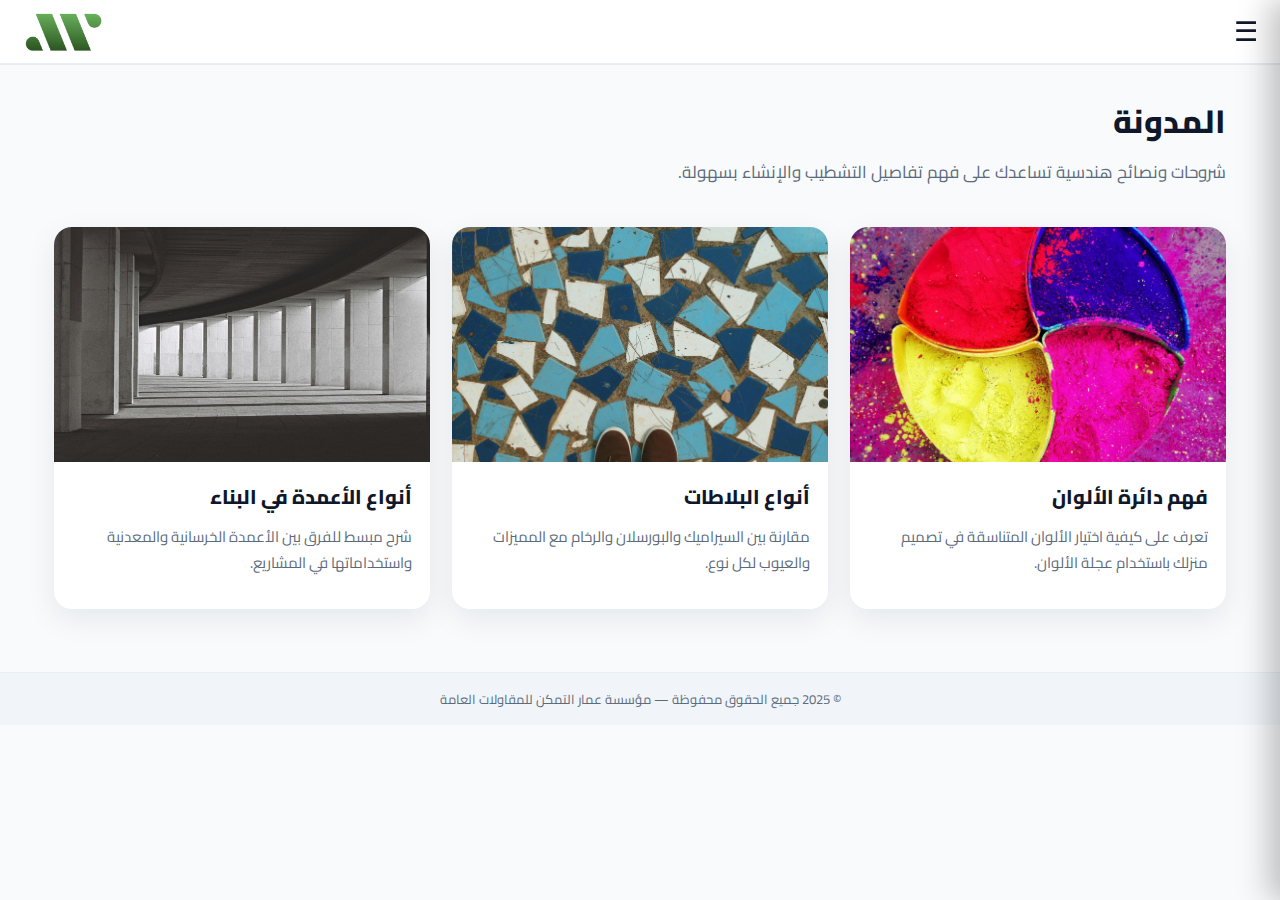
<file: blog.html>
<!DOCTYPE html>
<html lang="ar" dir="rtl">
<head>
  <meta charset="utf-8" />
  <meta name="viewport" content="width=device-width, initial-scale=1, maximum-scale=1"/>
  <title>المدونة | AMAR</title>
  <link href="https://fonts.googleapis.com/css2?family=Cairo:wght@400;600;700;800&display=swap" rel="stylesheet">
  <link rel="icon" type="image/png" href="logo.png">
   <link rel="stylesheet" href="style.css">

  <style>
    :root {
      --header-h: 64px;
      --section-gap: 60px;
      --muted: #5b6b7b;
      --transition: .35s ease;
    }

    * {
      box-sizing: border-box;
      scroll-behavior: smooth;
    }

    body {
      margin: 0;
      font-family: "Cairo", sans-serif;
      background: #f8fafc;
      color: #0f172a;
      line-height: 1.7;
      animation: fadeIn 0.7s ease;
    }

    @keyframes fadeIn {
      from { opacity: 0; transform: translateY(10px); }
      to { opacity: 1; transform: translateY(0); }
    }

    header {
      position: sticky;
      top: 0;
      z-index: 1000;
      display: flex;
      align-items: center;
      justify-content: space-between;
      padding: 10px 16px;
      border-bottom: 1px solid #e5eff5;
      background: rgba(255,255,255,.92);
      backdrop-filter: blur(8px);
      height: var(--header-h);
      transition: background var(--transition);
    }

    header:hover {
      background: rgba(255,255,255,.98);
    }

    /* شعار */
    .brand {
      margin-left: 7px;
    }
    .brand img {
      height: 44px;
      display: block;
      max-width: 140px;
    }

    nav a {
      margin-left: 14px;
      font-weight: 700;
      color: #0f172a;
      text-decoration: none;
      transition: color var(--transition);
    }
    

    footer {
      margin-top: 63px;
      padding: 15px;
      text-align: center;
      color: #5b6b7b;
      font-size: 13px;
      background: #f1f5f9;
      border-top: 1px solid #e5eff5;
    }

    .container {
      max-width: 1200px;
      margin: 0 auto;
      padding: 0 14px;
    }

    h2.title {
      font-size: clamp(22px, 4vw, 32px);
      font-weight: 800;
      margin: 30px 0 10px;
    }

    p.subtitle {
      color: var(--muted);
      font-size: clamp(15px, 2.5vw, 17px);
      margin-bottom: 40px;
    }

    .blog-grid {
      display: grid;
      grid-template-columns: repeat(auto-fit, minmax(280px, 1fr));
      gap: 22px;
    }

    .post {
      background: #fff;
      border-radius: 18px;
      box-shadow: 0 10px 30px rgba(15,23,42,.08);
      overflow: hidden;
      display: flex;
      flex-direction: column;
      transition: transform var(--transition), box-shadow var(--transition);
    }
    .post:hover {
      transform: translateY(-5px);
      box-shadow: 0 18px 46px rgba(15,23,42,.14);
    }
    .post img {
      width: 100%;
      aspect-ratio: 16/10;
      object-fit: cover;
      transition: transform .4s ease;
    }
    .post:hover img {
      transform: scale(1.05);
    }
    .post .content {
      padding: 18px;
    }
    .post h3 {
      margin: 0 0 10px;
      font-size: clamp(18px, 3vw, 20px);
      font-weight: 800;
    }
    .post p {
      color: #5b6b7b;
      font-size: 15px;
      line-height: 1.7;
      margin: 0 0 16px;
    }

    
    .btn:hover {
      opacity: .9;
      transform: translateY(-2px);
    }

    
    /* زر فتح القائمة */
    .menu-btn {
      background: none;
      border: none;
      font-size: 27px;
      cursor: pointer;
      color: #0f172a;
      margin-left: 12px;
      transition: transform .25s;
    }
    .menu-btn:hover {
      transform: scale(1.1);
    }

    /* Responsive */
    @media(max-width: 640px) {
      nav {
        display: none;
      }
      .sidebar {
        width: 100%;
        right: -100%;
      }
      .sidebar.active {
        right: 0;
      }
    }

    










  

</style>

  </style>
</head>
<body>

<header>
  <!-- زر القائمة الجانبية -->
  <button class="menu-btn" onclick="toggleMenu()">☰</button>

  <div class="brand">
    <a href="index.html">
      <img src="logo.png" alt="شعار المؤسسة" >
    </a>
  </div>
</header>

<!-- Sidebar -->
<aside id="sidebar" class="sidebar" aria-hidden="true">
  <div class="side-header">
    <div style="display:flex;align-items:center;gap:10px">
      <img src="a1.png" alt="" style="height:45px;border-radius:8px">
      <strong></strong>
    </div>
    <button class="side-close" aria-label="إغلاق القائمة" onclick="toggleMenu()">✖</button>
  </div>
   <nav class="side-links">
<a href="index.html#hero" onclick="toggleMenu()">الرئيسية</a>
<a href="index.html#services" onclick="toggleMenu()">خدماتنا</a>
<a href="index.html#projects" onclick="toggleMenu()">مشاريعنا</a>
<a href="index.html#faq" onclick="toggleMenu()">الأسئلة الشائعة</a>
<a href="index.html#contact" onclick="toggleMenu()">تواصل معنا</a>

  </nav>
</aside>

 

 

<main class="container">
  <h2 class="title">المدونة</h2>
  <p class="subtitle">شروحات ونصائح هندسية تساعدك على فهم تفاصيل التشطيب والإنشاء بسهولة.</p>

  <div class="blog-grid">
    <article class="post">
      <img src="X1.jpg" alt="دائرة الألوان">
      <div class="content">
        <h3>فهم دائرة الألوان</h3>
        <p>تعرف على كيفية اختيار الألوان المتناسقة في تصميم منزلك باستخدام عجلة الألوان.</p>
        
      </div>
    </article>

    <article class="post">
      <img src="X2.jpg" alt="أنواع البلاط">
      <div class="content">
        <h3>أنواع البلاطات</h3>
        <p>مقارنة بين السيراميك والبورسلان والرخام مع المميزات والعيوب لكل نوع.</p>
       
      </div>
    </article>

    <article class="post">
      <img src="x3.jpg" alt="أنواع الأعمدة">
      <div class="content">
        <h3>أنواع الأعمدة في البناء</h3>
        <p>شرح مبسط للفرق بين الأعمدة الخرسانية والمعدنية واستخداماتها في المشاريع.</p>
        
      </div>
    </article>
  </div>
</main>

<footer>
  © 2025 جميع الحقوق محفوظة — مؤسسة عمار التمكن للمقاولات العامة
</footer>

<script>
  // === Sidebar ===
  function toggleMenu(){
    const el = document.getElementById('sidebar');
    const on = el.classList.toggle('active');
    el.setAttribute('aria-hidden', on ? 'false' : 'true');
  }
  
</script>
</body>
</html>
</file>
<file: style.css>
:root{
  --green:#0aa86b;
  --green-dark:#078156;
  --text:#0f172a;
  --muted:#5b6b7b;
  --bg:#f8fafc;
  --card:#ffffff;
  --shadow:0 10px 30px rgba(15,23,42,.08);
  --radius:18px;
  --pad:22px;
  --section-gap:110px;
  --header-h:72px;
}

*{box-sizing:border-box;}
html{scroll-behavior:smooth;}
body{
  margin:0;
  font-family:"Cairo",system-ui,-apple-system,Segoe UI,Roboto,Arial;
  color:var(--text);
  background:var(--bg);
  overflow-x:hidden;
}

/* Background Ornament */
.bg-ornament{
  position:fixed;
  inset:0;
  z-index:-1;
  pointer-events:none;
  background:
    radial-gradient(600px 300px at 90% -10%, rgba(10,168,107,.10), transparent 60%),
    radial-gradient(600px 300px at -10% 100%, rgba(10,168,107,.08), transparent 60%),
    linear-gradient(180deg, #ffffff, #f6faf7 35%, #f8fafc 70%);
  animation:floatBg 16s ease-in-out infinite alternate;
}
@keyframes floatBg{from{transform:translateY(0)} to{transform:translateY(-24px)}}
@media(prefers-reduced-motion:reduce){
  html{scroll-behavior:auto;}
  .bg-ornament{animation:none;}
}

/* Header */
header{
  position:sticky;
  top:0;
  z-index:1000;
  height:var(--header-h);
  background:rgba(255,255,255,.86);
  backdrop-filter:saturate(140%) blur(8px);
  box-shadow:0 1px 0 rgba(2,6,23,.06);
  display:flex;
  align-items:center;
  justify-content:space-between;
  padding:0 12px;
}

.brand{
  display:flex;
  align-items:center;
  gap:12px;
}

.brand img{
  height:44px;
  width:auto;
  border-radius:10px;
}

.brand h1{
  font-size:18px;
  margin:0;
  font-weight:800;
  letter-spacing:.2px;
}

.menu-btn{
  border:0;
  background:transparent;
  font-size:28px;
  cursor:pointer;
  color:var(--text);
}

.cta-top{display:none;}
@media(min-width:1024px){
  .cta-top{
    display:flex;
    align-items:center;
    gap:10px;
  }
  .cta-top .btn{display:inline-flex;}
}

/* Buttons */
.btn{
  padding:12px 18px;
  border-radius:14px;
  border:1px solid rgba(2,6,23,.08);
  background:#fff;
  color:var(--text);
  font-weight:700;
  text-decoration:none;
  box-shadow:var(--shadow);
  transition:transform .2s ease, box-shadow .2s ease, background .2s ease;
}
.btn:hover{
  transform:translateY(-2px);
  box-shadow:0 14px 32px rgba(15,23,42,.12);
}
.btn-primary{
  background:linear-gradient(135deg, var(--green), var(--green-dark));
  color:#fff;
  border:0;
}
.btn-pill{
  border-radius:999px;
  padding:12px 20px;
}

/* Sidebar */
.sidebar{
  position:fixed;
  top:0;
  right:-320px;
  width:320px;
  height:100vh;
  background:linear-gradient(180deg, #0f3427, #0b1f17);
  color:#ffffff;
  z-index:1200;
  transition:right .35s ease;
  padding:22px;
  box-shadow:-10px 0 30px rgba(0,0,0,.25);
}
.sidebar.active{right:0;}

.side-header{
  display:flex;
  align-items:center;
  justify-content:space-between;
}

.side-close{
  background:transparent;
  border:0;
  color:#fff;
  font-size:26px;
  cursor:pointer;
}

.side-links{
  margin-top:20px;
  display:flex;
  flex-direction:column;
  gap:8px;
}

.side-links a{
  color:#ffffff;
  text-decoration:none;
  font-weight:700;
  padding:12px 14px;
  border-radius:12px;
  display:block;
  transition:background .2s ease, transform .2s ease;
}
.side-links a:hover{
  background:rgba(255,255,255,.08);
  transform:translateX(-4px);
}

.side-cta{
  margin-top:auto;
  display:grid;
  gap:10px;
}

/* Section & Container */
section{scroll-margin-top:calc(var(--header-h) + 30px);}
.container{
  max-width:1200px;
  margin:0 auto;
  padding:0 12px;
}
.section{padding:var(--section-gap) 0;}
.title{
  font-size:32px;
  margin:0 0 14px;
  font-weight:800;
}
.subtitle{
  color:var(--muted);
  margin:0 0 34px;
  font-size:18px;
}

/* Hero */
.hero{
  padding: clamp(80px, 12vh, 140px) 0 60px;
  transform: translateY(-37px);
}
.hero-grid{
  display:grid;
  gap:24px;
  align-items:center;
  grid-template-columns: 1.15fr .85fr;
}
.badge{
  display:inline-flex;
  align-items:center;
  gap:8px;
  background:#e9fbf3;
  color:#065f46;
  padding:8px 12px;
  border-radius:999px;
  font-weight:700;
  font-size:13px;
  border:1px solid #c9f3e2;
}
.hero h2{
  font-size:35px;
  line-height:1.15;
  margin:14px 0 12px;
  font-weight:800;
}
.hero p{
  color:var(--muted);
  font-size:18px;
  margin:0 0 22px;
}
.hero-cta{
  display:flex;
  gap:10px;
  flex-wrap:wrap;
}
.hero-media{
  position:relative;
  aspect-ratio:16/11;
  border-radius:24px;
  overflow:hidden;
  box-shadow:var(--shadow);
  background:#0a2c20;
}
.hero-media img, .hero-media video{
  width:100%;
  height:100%;
  object-fit:cover;
  display:block;
  opacity:.95;
}

/* Hero Stats */
.hero-stats{
  display:grid;
  grid-template-columns:repeat(3,1fr);
  gap:14px;
  margin-top:14px;
}
.stat{
  background:var(--card);
  border-radius:14px;
  padding:14px;
  text-align:center;
  box-shadow:var(--shadow);
}
.stat b{display:block; font-size:22px;}
.stat span{color:var(--muted); font-size:13px;}

/* Features / Cards / Testimonials */
.features{
  display:grid;
  grid-template-columns:repeat(4,1fr);
  gap:14px;
}
.feature{
  background:var(--card);
  border-radius:var(--radius);
  padding:var(--pad);
  box-shadow:var(--shadow);
  display:flex;
  align-items:center;
  gap:12px;
  transition:transform .3s ease, box-shadow .3s ease;
}
.feature:hover{
  transform:translateY(-4px);
  box-shadow:0 16px 40px rgba(15,23,42,.2);
}
.feature i{font-style:normal; font-weight:800; color:var(--green);}
.feature small{color:var(--muted);}

.cards{
  display:grid;
  grid-template-columns:repeat(4,1fr);
  gap:18px;
}
.card{
  background:var(--card);
  border-radius:var(--radius);
  padding:var(--pad);
  box-shadow:var(--shadow);
  transition:transform .25s ease, box-shadow .25s ease;
}
.card:hover{
  transform:translateY(-6px);
  box-shadow:0 18px 44px rgba(15,23,42,.14);
}
.card .icon{
  width:48px;
  height:48px;
  border-radius:14px;
  display:grid;
  place-items:center;
  font-size:22px;
  font-weight:800;
  color:#fff;
  background:linear-gradient(135deg, var(--green), var(--green-dark));
  margin-bottom:10px;
}
.card h4{margin:6px 0 6px; font-size:18px;}
.card p{color:var(--muted); margin:0; font-size:14px; line-height:1.7;}

/* Slider & Gallery */
.slider-wrap{position:relative; overflow:hidden; border-radius:18px;}
.slider{display:flex; gap:16px; transition:transform 800ms cubic-bezier(.2,.8,.2,1);}
.slide{flex:0 0 calc((100% - 32px)/3); background:var(--card); border-radius:20px; box-shadow:var(--shadow); overflow:hidden; transition:transform .3s ease, box-shadow .3s ease;}
.slide:hover{transform:translateY(-4px); box-shadow:0 16px 40px rgba(15,23,42,.2);}
.slide .thumb{width:100%; aspect-ratio:4/3; object-fit:cover; display:block;}
.slide .meta{padding:12px 14px;}
.slide .meta b{display:block;}
.slide .meta small{color:var(--muted);}
.gallery{
  margin-top:16px;
  display:grid;
  grid-template-columns:repeat(6,1fr);
  gap:10px;
}
.gallery img{
  width:100%;
  aspect-ratio:1/1;
  object-fit:cover;
  border-radius:14px;
  cursor:pointer;
  box-shadow:var(--shadow);
}
.lightbox{
  position:fixed;
  inset:0;
  background:rgba(0,0,0,.7);
  display:none;
  align-items:center;
  justify-content:center;
  z-index:1400;
}
.lightbox.active{display:flex;}
.lightbox img{
  max-width:min(92vw,1200px);
  max-height:86vh;
  border-radius:16px;
  box-shadow:0 20px 60px rgba(0,0,0,.4);
}
.lightbox .x{
  position:absolute;
  top:14px;
  inset-inline-end:16px;
  background:#fff;
  border:0;
  width:44px;
  height:44px;
  border-radius:50%;
  font-size:20px;
  cursor:pointer;
}

/* Grids & FAQs */
.t-grid{display:grid; grid-template-columns:repeat(3,1fr); gap:16px;}
.t b{display:block; margin-bottom:6px;}
.t small{color:var(--muted);}
.faq{display:grid; grid-template-columns:1fr 1fr; gap:16px;}
.q{background:var(--card); border-radius:var(--radius); box-shadow:var(--shadow); overflow:hidden;}
.q summary{list-style:none; cursor:pointer; padding:16px 18px; font-weight:800; position:relative;}
.q summary::-webkit-details-marker{display:none;}
.q summary:after{content:"+"; position:absolute; inset-inline-start:7px; top:14px; font-weight:800;}
.q[open] summary:after{content:"–";}
.q .a{padding:0 18px 16px; color:var(--muted); line-height:1.8;}

/* Contact */
.contact{display:grid; grid-template-columns:1.1fr .9fr; gap:16px; align-items:start;}
.form{background:var(--card); border-radius:var(--radius); padding:var(--pad); box-shadow:var(--shadow);}
.form .row{display:grid; grid-template-columns:1fr 1fr; gap:12px;}
.form label{display:block; font-weight:700; font-size:13px; margin-bottom:6px;}
.form input,.form textarea{
  width:100%;
  border:1px solid #e6eef1;
  border-radius:12px;
  padding:12px 14px;
  outline:none;
  font-family:inherit;
  background:#fff;
}
.form textarea{min-height:120px; resize:vertical;}
.info{
  display:grid;
  gap:12px;
  background:linear-gradient(135deg, #e9fbf3, #ffffff);
  border:1px solid #c9f3e2;
  border-radius:var(--radius);
  padding:var(--pad);
  box-shadow:var(--shadow);
}
.info b{font-size:18px;}
.info p{margin:0; color:#064e3b;}
.info a{color:#000; text-decoration:none; font-weight:700;}

/* Footer & FAB */
footer{margin-top:40px; padding:15px; text-align:center; color:#5b6b7b; font-size:12px; background:#f1f5f9; border-top:1px solid #e5eff5;}
.fab{
  position:fixed;
  inset-inline-end:18px;
  bottom:18px;
  z-index:1500;
  display:inline-flex;
  align-items:center;
  gap:8px;
  background:linear-gradient(135deg, #089863e5, #065f46d8);
  color:#fff;
  text-decoration:none;
  font-weight:800;
  padding:12px 16px;
  border-radius:999px;
  box-shadow:var(--shadow);
}

/* Reveal on scroll */
.reveal{opacity:0; transform:translateY(18px); transition:opacity .7s ease, transform .7s ease;}
.reveal.visible{opacity:1; transform:none;}

/* ==== RESPONSIVE TABLET ==== */
@media(max-width:1024px){
  .hero-grid{grid-template-columns:1fr;}
  .features{grid-template-columns:repeat(2,1fr);}
  .cards{grid-template-columns:repeat(2,1fr);}
  .t-grid{grid-template-columns:1fr 1fr;}
  .faq{grid-template-columns:1fr;}
  .contact{grid-template-columns:1fr;}
  .gallery{grid-template-columns:repeat(4,1fr);}
}

/* ==== RESPONSIVE MOBILE ==== */
@media(max-width:640px){
  .cards{grid-template-columns:1fr; gap:24px;}
  .features{grid-template-columns:1fr; gap:24px;}
  .t-grid{grid-template-columns:1fr; gap:20px;}
  .faq{grid-template-columns:1fr; gap:20px;}
  .contact{grid-template-columns:1fr; gap:20px;}
  .gallery{grid-template-columns:repeat(2,1fr);}
  .slide{flex:0 0 100%;}
  .hero h2{font-size:22px; line-height:1.2;}
  .hero h3{font-size:18px;}
  .hero p{font-size:16px;}
  .hero-media{border-radius:16px; aspect-ratio:16/9;}
  .container{padding:0 12px;}
  header{padding:0 12px;}
  .sidebar{width:85%; right:-85%; height:100vh;}
  .feature, .card, .t, .q{padding:16px; border-radius:14px;}
  .side-links{gap:14px;}
  .side-links a{padding:14px 16px;}
  .section{padding:60px 12px;}
  .hero{padding-top: calc(var(--header-h) + -2px); padding-bottom:60px;}
}

/* Mini Services */
.mini-services{
  display:grid;
  grid-template-columns:repeat(auto-fit, minmax(110px,1fr));
  gap:12px;
  margin:15px auto 25px;
  padding:5px 0;
}
.mini-service{
  background:#fff;
  border-radius:12px;
  box-shadow:0 3px 10px rgba(15,23,42,.08);
  text-align:center;
  padding:12px 8px;
  transition:transform .2s ease, box-shadow .2s ease;
}
.mini-service:hover{
  transform:translateY(-3px);
  box-shadow:0 6px 16px rgba(15,23,42,.12);
}
.mini-service .icon{font-size:22px; margin-bottom:6px;}
.mini-service h4{font-size:13px; margin:0 0 6px; font-weight:700;}
.mini-btn{
  display:inline-block;
  padding:4px 10px;
  font-size:11px;
  border-radius:8px;
  background:linear-gradient(135deg, #0aa86b, #078156);
  color:#fff;
  font-weight:600;
  text-decoration:none;
  transition:opacity .2s ease;
}
.mini-btn:hover{opacity:.9;}
@media(max-width:640px){
  .mini-services{
    display:flex;
    overflow-x:auto;
    gap:12px;
    padding:6px 12px; /* padding يمين ويسار */
    scrollbar-width:none; /* لإخفاء الشريط */
    scroll-snap-type:x mandatory; /* تمرير سلس */
  }
  .mini-services::-webkit-scrollbar{display:none;}

  .mini-service{
    min-width:140px; /* عرض مناسب للكرت */
    flex:0 0 auto;
    scroll-snap-align:start; /* كل كرت يثبت عند بداية التمرير */
  }
}
</file>
